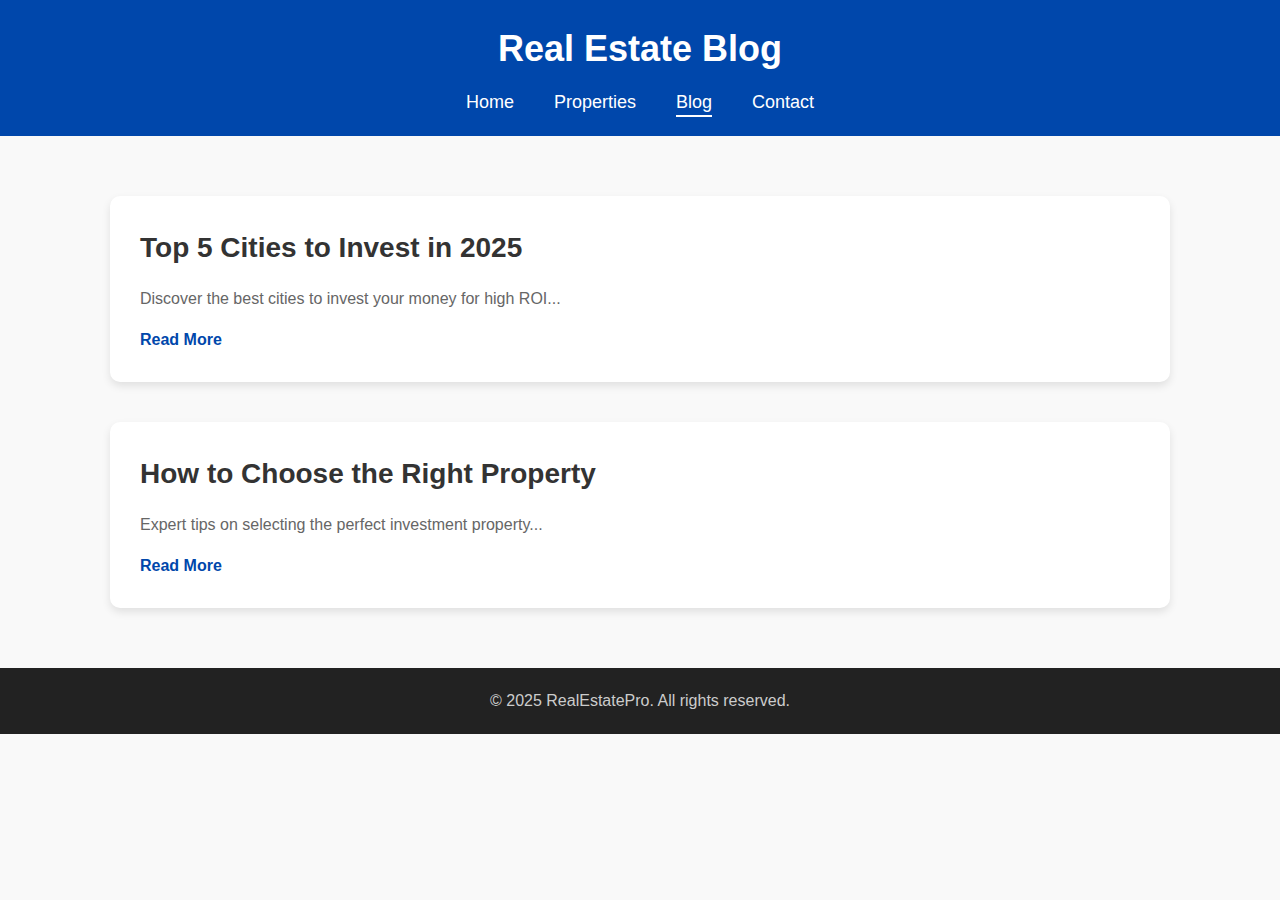
<file: blog.html>
<!DOCTYPE html>
<html lang="en">
<head>
    <meta charset="UTF-8">
    <meta name="description" content="Read our latest blogs on real estate investment trends and tips.">
    <meta name="keywords" content="Real Estate Blog, Investment Tips, Property Market">
    <meta name="author" content="RealEstatePro">
    <meta name="viewport" content="width=device-width, initial-scale=1.0">
    <title>Blog | Real Estate Insights</title>

    <style>
        /* Reset some basic styles */
        * {
            margin: 0;
            padding: 0;
            box-sizing: border-box;
        }

        body {
            font-family: 'Segoe UI', Tahoma, Geneva, Verdana, sans-serif;
            line-height: 1.6;
            background-color: #f9f9f9;
            color: #333;
        }

        header {
            background-color: #0047ab;
            color: white;
            padding: 20px 0;
            text-align: center;
        }

        header h1 {
            font-size: 36px;
            margin-bottom: 10px;
        }

        nav ul {
            list-style: none;
            display: flex;
            justify-content: center;
            gap: 40px;
            margin-top: 10px;
        }

        nav a {
            color: white;
            text-decoration: none;
            font-size: 18px;
            position: relative;
        }

        nav a::after {
            content: '';
            height: 2px;
            width: 0%;
            background: white;
            position: absolute;
            left: 0;
            bottom: -5px;
            transition: 0.3s;
        }

        nav a:hover::after,
        nav a.active::after {
            width: 100%;
        }

        .blog-list {
            max-width: 1100px;
            margin: 60px auto;
            padding: 0 20px;
        }

        .blog-post {
            background: #ffffff;
            margin-bottom: 40px;
            padding: 30px;
            border-radius: 10px;
            box-shadow: 0 4px 8px rgba(0, 0, 0, 0.1);
        }

        .blog-post h2 {
            font-size: 28px;
            margin-bottom: 15px;
        }

        .blog-post p {
            margin-bottom: 15px;
            color: #666;
        }

        .blog-post a {
            text-decoration: none;
            color: #0047ab;
            font-weight: bold;
            transition: color 0.3s;
        }

        .blog-post a:hover {
            color: #002f6c;
        }

        footer {
            background-color: #222;
            color: #ccc;
            text-align: center;
            padding: 20px 0;
            margin-top: 50px;
        }
    </style>

</head>
<body>

<header>
    <h1>Real Estate Blog</h1>
    <nav>
        <ul>
            <li><a href="index.html">Home</a></li>
            <li><a href="properties.html">Properties</a></li>
            <li><a href="blog.html" class="active">Blog</a></li>
            <li><a href="contact.html">Contact</a></li>
        </ul>
    </nav>
</header>

<section class="blog-list">
    <article class="blog-post">
        <h2>Top 5 Cities to Invest in 2025</h2>
        <p>Discover the best cities to invest your money for high ROI...</p>
        <a href="https://www.magicbricks.com/blog/best-places-to-invest-in-india-non-metros/139084.html">Read More</a>
    </article>
    <article class="blog-post">
        <h2>How to Choose the Right Property</h2>
        <p>Expert tips on selecting the perfect investment property...</p>
        <a href="https://www.investopedia.com/articles/mortgages-real-estate/08/buy-rental-property.asp">Read More</a>
    </article>
</section>

<footer>
    <p>&copy; 2025 RealEstatePro. All rights reserved.</p>
</footer>

</body>
</html>
</file>
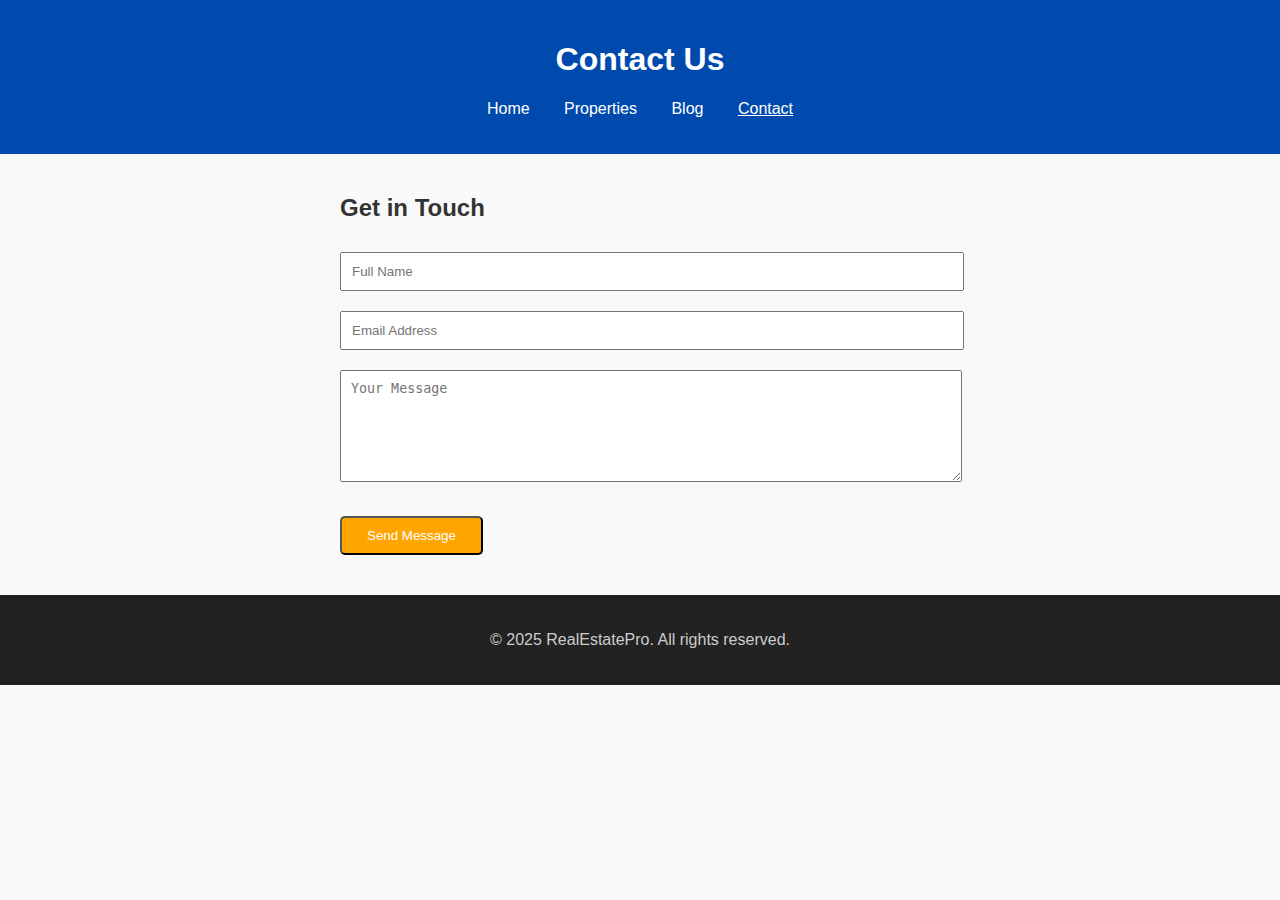
<file: contact.html>
<!DOCTYPE html>
<html lang="en">
<head>
    <meta charset="UTF-8">
    <meta name="description" content="Contact RealEstatePro for buying, selling, or renting properties.">
    <meta name="keywords" content="Contact Real Estate, Investment Inquiry">
    <meta name="author" content="RealEstatePro">
    <meta name="viewport" content="width=device-width, initial-scale=1.0">
    <title>Contact Us | Real Estate Investment</title>
    <link rel="stylesheet" href="style.css">
</head>
<body>

<header>
    <h1>Contact Us</h1>
    <nav>
        <ul>
            <li><a href="index.html">Home</a></li>
            <li><a href="properties.html">Properties</a></li>
            <li><a href="blog.html">Blog</a></li>
            <li><a href="contact.html" class="active">Contact</a></li>
        </ul>
    </nav>
</header>

<section class="contact-form">
    <h2>Get in Touch</h2>
    <form action="submit_form.php" method="POST">
        <input type="text" name="name" placeholder="Full Name" required>
        <input type="email" name="email" placeholder="Email Address" required>
        <textarea name="message" placeholder="Your Message" rows="6" required></textarea>
        <button type="submit" class="btn">Send Message</button>
    </form>
</section>

<footer>
    <p>&copy; 2025 RealEstatePro. All rights reserved.</p>
</footer>

</body>
</html>
</file>
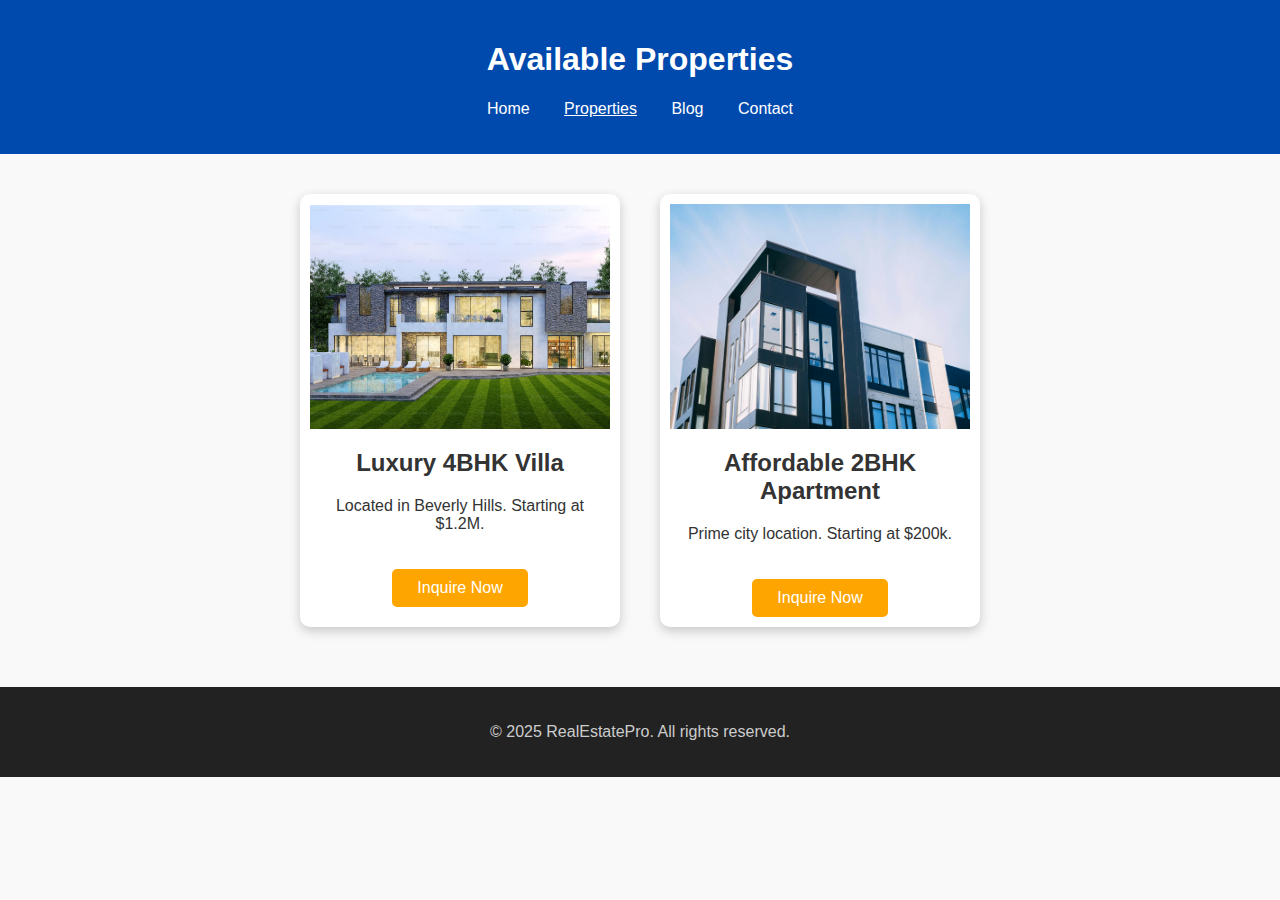
<file: properties.html>
<!DOCTYPE html>
<html lang="en">
<head>
    <meta charset="UTF-8">
    <meta name="description" content="Explore the top real estate properties available for investment.">
    <meta name="keywords" content="Properties, Houses for Sale, Apartments, Real Estate Deals">
    <meta name="author" content="RealEstatePro">
    <meta name="viewport" content="width=device-width, initial-scale=1.0">
    <title>Properties | Real Estate Investment</title>
    <link rel="stylesheet" href="style.css">
    <style>
        .property-item {
            overflow: hidden;
            border-radius: 10px;
            box-shadow: 0 4px 12px rgba(0, 0, 0, 0.2);
            transition: transform 0.3s ease, box-shadow 0.3s ease;
        }
    
        .property-item img {
            width: 100%;
            height: auto;
            display: block;
            aspect-ratio: 4/3; /* maintains a perfect 4:3 shape */
            object-fit: cover;
            transition: transform 0.3s ease;
        }
    
        .property-item:hover {
            transform: translateY(-5px);
            box-shadow: 0 8px 20px rgba(0, 0, 0, 0.3);
        }
    
        .property-item img:hover {
            transform: scale(1.05);
        }
    </style>
    
</head>
<body>

<header>
    <h1>Available Properties</h1>
    <nav>
        <ul>
            <li><a href="index.html">Home</a></li>
            <li><a href="properties.html" class="active">Properties</a></li>
            <li><a href="blog.html">Blog</a></li>
            <li><a href="contact.html">Contact</a></li>
        </ul>
    </nav>
</header>

<section class="property-list">
    <article class="property-item">
        <img src="images/house1.png" alt="4BHK Villa" loading="lazy">
        <h2>Luxury 4BHK Villa</h2>
        <p>Located in Beverly Hills. Starting at $1.2M.</p>
        <a href="contact.html" class="btn">Inquire Now</a>
    </article>
    <article class="property-item">
        <img src="images/house2.jpg" alt="2BHK Apartment" loading="lazy">
        <h2>Affordable 2BHK Apartment</h2>
        <p>Prime city location. Starting at $200k.</p>
        <a href="contact.html" class="btn">Inquire Now</a>
    </article>
</section>

<footer>
    <p>&copy; 2025 RealEstatePro. All rights reserved.</p>
</footer>

</body>
</html>
</file>
<file: style.css>
/* style.css */

body {
    font-family: 'Arial', sans-serif;
    margin: 0;
    padding: 0;
    background: #f9f9f9;
    color: #333;
}

header {
    background: #004aad;
    color: #fff;
    padding: 20px;
    text-align: center;
}

nav ul {
    list-style: none;
    padding: 0;
}

nav ul li {
    display: inline-block;
    margin: 0 15px;
}

nav ul li a {
    color: #fff;
    text-decoration: none;
}

nav ul li a.active {
    text-decoration: underline;
}

.hero {
    background: url('images/house1.png') no-repeat center center/cover;
    padding: 100px 20px;
    text-align: center;
    color: white;
}

.hero h2 {
    font-size: 48px;
    margin-bottom: 20px;
}

.hero p {
    font-size: 20px;
}

.btn {
    display: inline-block;
    background: #ffa500;
    color: white;
    padding: 10px 25px;
    text-decoration: none;
    margin-top: 20px;
    border-radius: 5px;
}

.features {
    display: flex;
    justify-content: space-around;
    margin: 50px 0;
    flex-wrap: wrap;
}

.feature {
    background: white;
    padding: 20px;
    width: 300px;
    text-align: center;
    margin: 10px;
    border-radius: 10px;
    box-shadow: 0px 0px 10px #ccc;
}

.property-list {
    display: flex;
    flex-wrap: wrap;
    justify-content: center;
    padding: 20px;
}

.property-item {
    background: white;
    margin: 20px;
    width: 300px;
    border-radius: 8px;
    overflow: hidden;
    box-shadow: 0px 0px 8px #bbb;
    text-align: center;
    padding: 10px;
}

.contact-form {
    padding: 20px;
    max-width: 600px;
    margin: auto;
}

.contact-form input, 
.contact-form textarea {
    width: 100%;
    margin: 10px 0;
    padding: 10px;
}

footer {
    text-align: center;
    background: #222;
    color: #ccc;
    padding: 20px;
    margin-top: 20px;
}

footer a {
    color: #ffa500;
    text-decoration: none;
}
</file>
